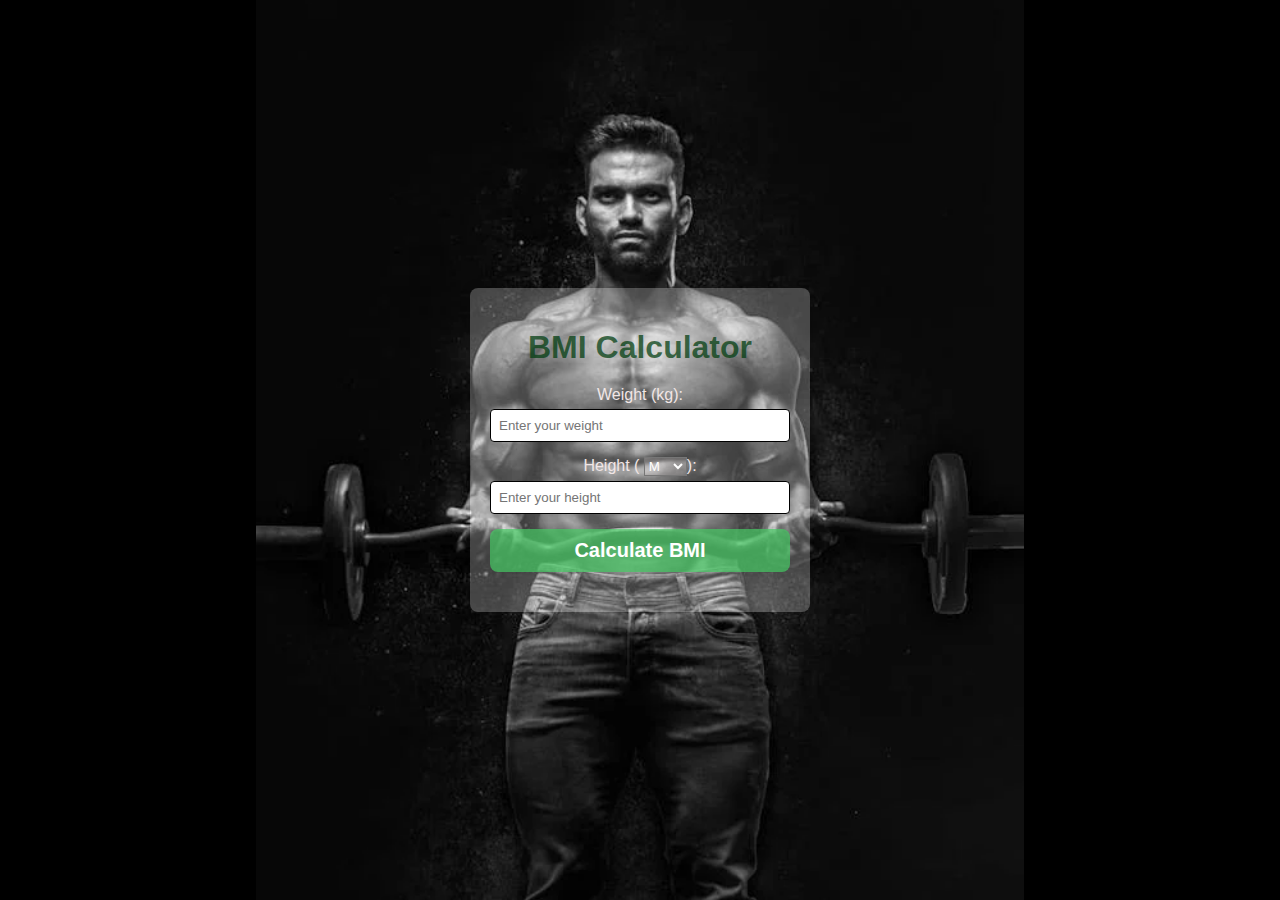
<file: BMI_Calculator/index.html>
<!DOCTYPE html>
<html lang="en">
<head>
    <meta charset="UTF-8">
    <meta name="viewport" content="width=device-width, initial-scale=1.0">
    <title>BMI Calculator</title>
    <link rel="stylesheet" href="index.css">
</head>
<body>
    <div class="container">
        <h1>BMI Calculator</h1>
        <div class="input-group">
            <label for="weight">Weight (kg):</label>
            <input type="number" id="weight" placeholder="Enter your weight">
        </div>
        <div class="input-group">
            <label for="height">Height ( <select id="height-unit">
                <option value="meters">M</option>
                <option value="centimeters">CM</option>
                <option value="feet">Ft</option>
            </select>):</label>
            <input type="number" id="height" placeholder="Enter your height">
        
        </div>
        <button onclick="calculateBMI()">Calculate BMI</button>
        <div id="result"></div>
    </div>
    <script src="script.js"></script>
</body>
</html>
</file>
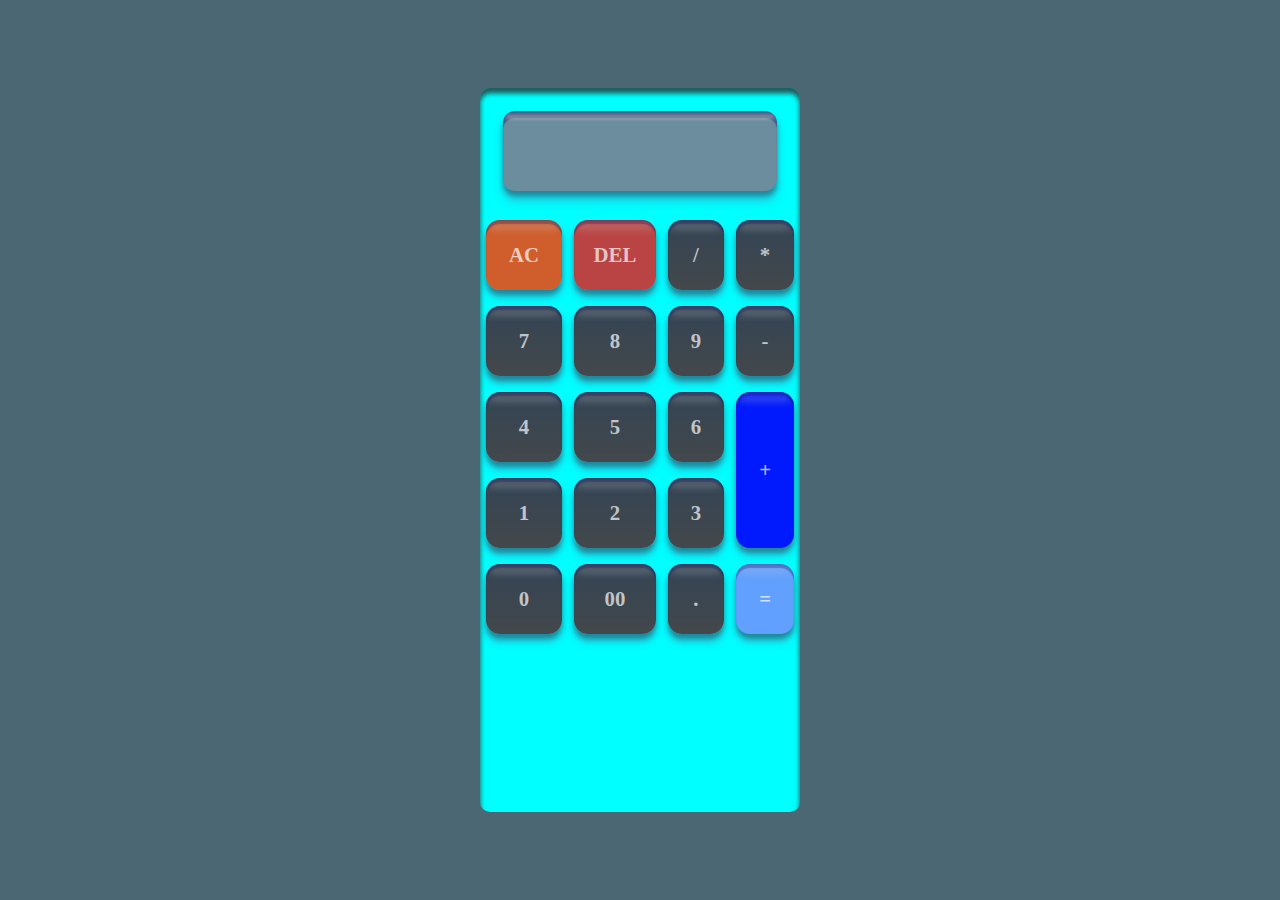
<file: calculator/index.html>
<!DOCTYPE html>
<html lang="en">
<head>
    <meta charset="UTF-8">
    <meta name="viewport" content="width=device-width, initial-scale=1.0">
    <title>Calculator</title>
    <link rel="stylesheet" href="style.css">
</head>
<body>
    <div class="calculator">
        <div class="buttons">
            <h2 id="value"></h2>
            <span id="clear">AC</span>
            <span id="del">DEL</span>
            <span>/</span>
            <span >*</span>
            <span >7</span>
            <span >8</span>
            <span >9</span>
            <span >-</span>
            <span >4</span>
            <span >5</span>
            <span >6</span>
            <span id="add">+</span> 
            <span >1</span>
            <span >2</span>
            <span >3</span>
            <span >0</span>
            <span >00</span>
            <span >.</span>
            <span id="equals">=</span>
        </div>
    </div>

    <script src="script.js"></script>
</body>
</html>
</file>
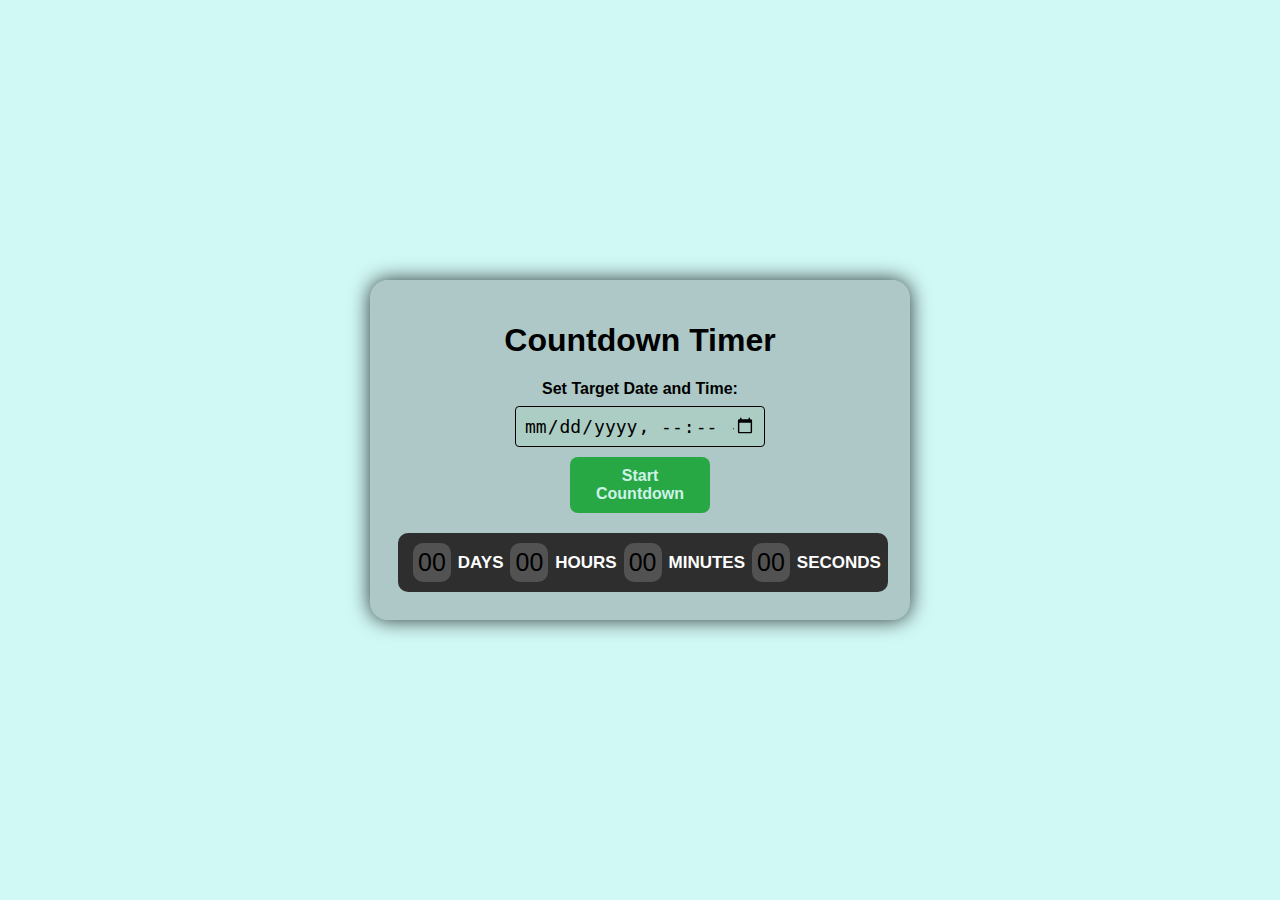
<file: countdown_timer/index.html>
<!DOCTYPE html>
<html lang="en">
<head>
  <meta charset="UTF-8">
  <meta name="viewport" content="width=device-width, initial-scale=1.0">
  <title>Countdown Timer</title>
  <link rel="stylesheet" href="index.css">
</head>
<body>
  <div class="container">
    <h1>Countdown Timer</h1>
    <form id="countdownForm">
      <label for="datetime">Set Target Date and Time:</label>
      <input type="datetime-local" id="datetime" required>
      <button type="submit">Start Countdown</button>
    </form>
    <div class="countdown">
        <div id="days">00</div>
         <span>DAYS</span>
        <div id="hours">00</div>
        <span>HOURS</span>
        <div id="minutes">00</div>
        <span>MINUTES</span>
        <div id="seconds">00</div>
        <span>SECONDS</span>
      <p id="timeRemaining"></p>
    </div>
  </div>
  <script src="script.js"></script>
</body>
</html>
</file>
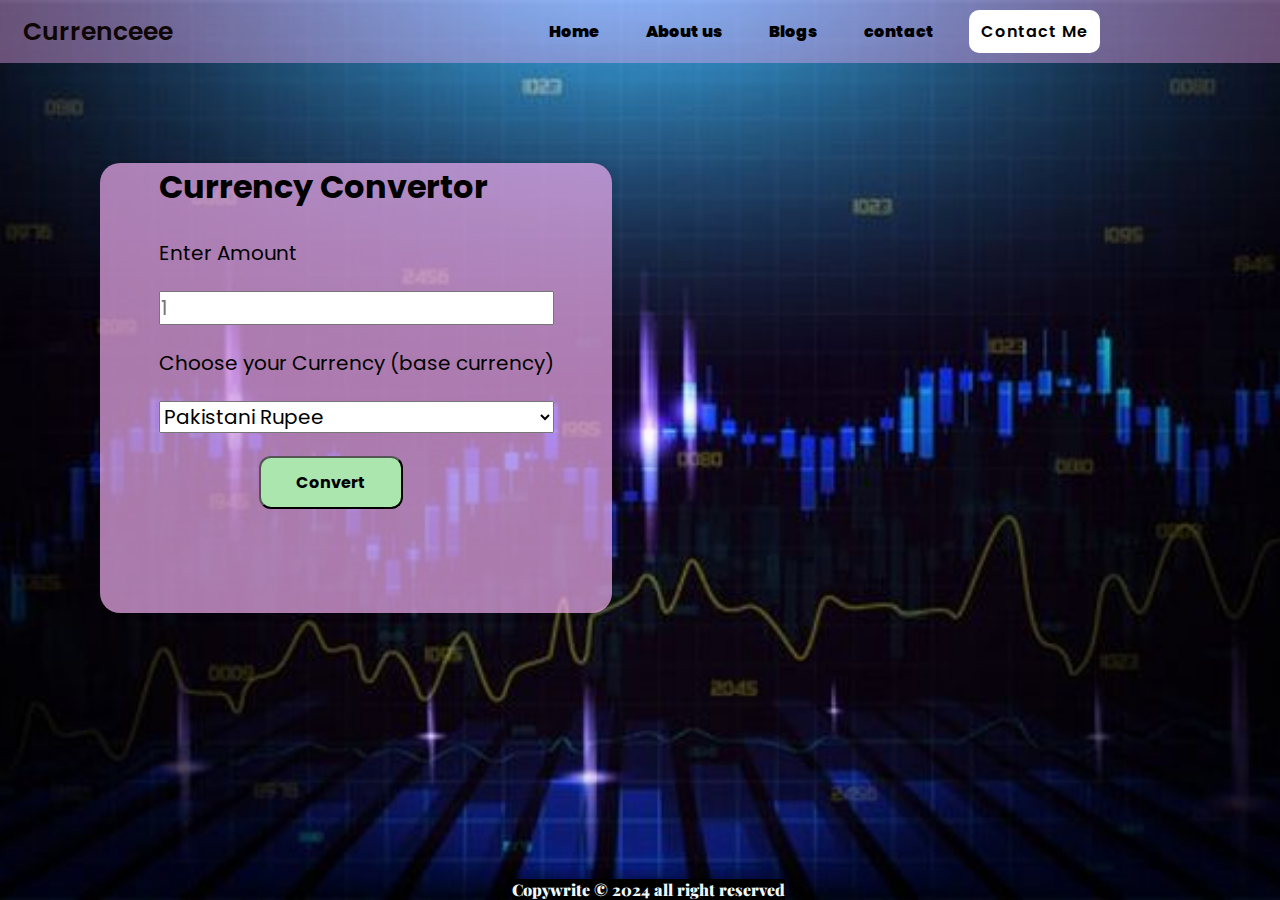
<file: currency-converter/curconverter.html>
<!DOCTYPE html>
<html lang="en">
<head>
    <meta charset="UTF-8">
    <meta name="viewport" content="width=device-width, initial-scale=1.0">
    <title>currencyconvertor - convert your currency in Easy way </title>
    <link rel="stylesheet" href="style.css">
    <style>
        @import url('https://fonts.googleapis.com/css2?family=Playfair+Display:ital,wght@0,400..900;1,400..900&family=Poppins:ital,wght@0,100;0,200;0,300;0,400;0,500;0,600;0,700;0,800;0,900;1,100;1,200;1,300;1,400;1,500;1,600;1,700;1,800;1,900&display=swap');
    </style>
</head>
<body>
    <nav>
        <div class="logo">
            Currenceee
        </div>
        <ul>
            <li><a href="#">Home</a></li>
            <li><a href="/about">About us</a></li>
            <li><a href="/blogs">Blogs</a></li>
            <li><a href="/contact">contact</a></li>
        </ul>
        <div class="contact">
        <a href="#" class="contac">Contact Me</a>
        </div>
    </nav>
    <div class="start">
        <div class="container">
            <form action=""> 
            <h1>Currency Convertor</h1><br><br><br>
            <label for="quant">Enter Amount</label>
            <input type="number" name="quant" id="quant" min="1" placeholder="1">
            <label for="cur">Choose your Currency (base currency)</label>
            <select name="currency" id="cur">
                <option value="PKR">Pakistani Rupee</option>
                <option value="USD">US Dollar</option>
                <option value="EUR">Euro</option>
                <option value="GBP">British Pound</option>
                <option value="JPY">Japan Yen</option>
                <option value="CNY">Chinese Yen</option>
                <option value="INR">Indian Rupee</option>
                <option value="AFN">Afghan Afghani</option>
                <option value="AED">UAE Dirham</option>
            </select>
            
            <button type="submit" class="btn">Convert</button>
            </form>
        </div>
        <div class="t1">
            <h2>Here is your converted values in different currencies</h2><br>
            <table>
                <thead>
                    <tr>
                        <th>currency</th>
                        <th>currency code</th>
                        <th>currency value</th>
                    </tr>
                </thead>
                <tbody>
                    
                </tbody>
            </table>
        </div>
    </div>
    <div class="footer">
        <footer>
            Copywrite &copy 2024 all right reserved
        </footer>
    </div>
    <script src="app.js"></script>
</body>
</html>
</file>
<file: BMI_Calculator/index.css>
body {
    font-family: Arial, sans-serif; 
    background-color: #000000;
    display: flex;
    justify-content: center;
    align-items: center;
    height: 100vh;
    margin: 0;
    background-image: url('pexels-photo-1431282.webp');  
    background-size: 60%; 
    background-position: center;
    background-repeat: no-repeat; 
}

.container {
    background-color: rgba(255, 255, 255, 0.247);
    padding: 20px;
    border-radius: 8px;
    box-shadow: 0 0 10px rgba(0, 0, 0, 0.267);
    width: 300px;
    text-align: center;
}

h1 {
    margin-bottom: 20px;
    color: #013d10b9;
}

.input-group {
    margin-bottom: 15px;
}

label {
    display: block;
    margin-bottom: 5px;
    color: #f1e6e6;
}
select{
    color: #ffffff;
    background-color: #f1e6e633;
}
select option{
    color: #000000;
    
}

input {
    width: 100%;
    padding: 8px;
    border-radius: 4px;
    border: 1px solid #000000;
    box-sizing: border-box;
}

button {
    background-color: #45cc64b0;
    color: rgb(255, 255, 255);
    padding: 10px 15px;
    border: none;
    border-radius: 8px;
    font-size: 20px;
    font-weight: 900;
    cursor: pointer;
    width: 100%;
}

button:hover {
    background: linear-gradient(#3ad45c8c,#227e368c,#8bd19b8c);
    transition-duration: 600ms;
    
    text-shadow: inset 0 2px 5px #ff0202, inset 0 2px 5px #ff0202;;
    
}

#result {
    margin-top: 20px;
    font-size: 18px;
    color: #000000;
    background-color: rgba(62, 202, 49, 0.548);
    border-radius: 4px;
    font-size: 20px;
}
</file>
<file: calculator/style.css>
*{
    margin: 0;
    padding: 0;
    box-sizing: border-box;
}
body{
    display: flex;
    justify-content: center;
    align-items: center;
    min-height: 100vh;
    background-color: rgb(76, 103, 116);
}
.calculator{
    position: relative;
    align-items: center;
    width: 320px;
    height: 80.5vh;
    background-color: aqua;
    border-radius: 10px;
    box-shadow: inset 0 5px 5px rgba(0, 0, 0, 0.390),inset 0 5px 5px rgba(0, 0, 0, 0.226), inset 0 5px 5px rgba(255, 0, 0, 0.247); 
}
.calculator .buttons{
    position: relative;
    display: grid;
}
.calculator .buttons #value{
    position: relative;
    margin: 23px;
    grid-column: span 4;
    height: 80px;
    line-height: 80px;
    padding: 0 20px;
    border-radius: 12px;
    background: rgb(107, 141, 158);
    text-align: right;
    font-size: 1.4em;
    overflow: hidden;
    box-shadow: inset 0 7px 1px 0 rgba(5, 6, 94, 0.35),0 5px 5px rgba(36, 34, 49, 0.397),0 10px 10px rgba(93, 101, 163, 0.35);
    user-select: none;
    
}
.calculator .buttons #value::before{
    content: '';
    position: absolute;
    inset: 5px 3px;
    border-top: 2px solid #ccc;
    filter:blur(2px)

}
.calculator .buttons span{
    position: relative;
    padding: 23px;
    margin: 6px;
    margin-bottom: 10px;
    min-width: 33px;
    font-size: 1.3em;
    font-weight: 700;
    cursor: pointer;
    display: flex;
    justify-content: center;
    align-items: center;
    border-radius: 14px;
    color: rgba(255, 255, 255, 0.699);
    background: linear-gradient(rgb(51, 68, 85),rgb(67, 72, 75));
    box-shadow: inset 0 4px 1px 0 rgba(5, 6, 94, 0.35),0 5px 5px rgba(36, 34, 49, 0.397),0 8px 8px rgba(93, 101, 163, 0.35);

}
.calculator .buttons span::before{
    content: '';
    position: absolute;
    inset: 5px 3px;
    border-top: 2px solid #ccc;
    filter:blur(4px)

}
.calculator .buttons span:active{
    box-shadow: inset 0 2px 2px 0 rgba(0, 0, 0, 0.397),inset 0 5px 5px rgba(0, 0, 0, 0.418), inset 0 5px 5px rgba(0, 0, 0, 0.384);
    color: #fff;
    text-shadow: 0 0 5px #65aadb, 0 0 8px #64aad8;
}
.calculator .buttons span#add{
    grid-row: span 2;
    background: #0019fd;
}
.calculator .buttons span#del{
    
    background: #fd0000bb;
}
.calculator .buttons span#clear{
    background: #fd3b00d2;
}
.calculator .buttons span#equals{
    background: #61a0ff;
}
</file>
<file: countdown_timer/index.css>
body {
    font-family: Arial, sans-serif;
    display: flex;
    justify-content: center;
    align-items: center;
    height: 100vh;
    margin: 0;
    background-color: #d0f8f5 ;
  }
  
  .container {
    text-align: center;
    width: 500px;
    background-color: rgba(92, 90, 90, 0.302)  ;
    padding: 20px;
    border-radius: 18px;
    box-shadow: 0 0 20px rgba(0, 0, 0, 0.8);
  }
  
  form {
    margin-bottom: 20px;
  }
  
  label {
    display: block;
    margin-bottom: 8px;
    font-weight: 700;
    font-family:'Trebuchet MS', 'Lucida Sans Unicode', 'Lucida Grande', 'Lucida Sans', Arial, sans-serif;
  }
  
  input {
    padding: 8px;
    margin-bottom: 10px;
    background-color:rgba(159, 255, 180, 0.1) ;
    font-size: 18px;
    border: 1px solid #030000;
    border-radius: 4px;
    width: 50%;
    box-sizing: border-box;
  }
  
  button {
    display: flex;
    position: relative;
    margin: 0 180px;
    padding: 10px 20px;
    border: none;
    font-weight: bolder;
    border-radius: 8px;
    background-color: #28a745;
    color: rgb(206, 243, 232);
    cursor: pointer;
    font-size: 16px;
  }
  
  button:hover {
    background-color: #125320;
    transition-duration: 600ms;
  }
  
  
.countdown {
  display: flex;
  gap: 2px;
  padding: 10px;
  border-radius: 10px;
  background-color: #2e2e2e ;
  margin: 8px ;
  width: 470px;
}

.countdown div {
  display: flex;
  margin: 0 5px;
  padding: 5px;
  border-radius: 10px;
  background-color: #535252;
  font-size: 25px;
  width: 50px;
}

.countdown span {
  
  font-weight: 600;
  color: #ffffff;
  font-size: 17px;
  margin-top: 10px;
  
}
</file>
<file: currency-converter/style.css>
*{
    margin: 0%;
    padding: 0%;
    box-sizing: border-box;
    font-family: 'Poppins', sans-serif;
    text-decoration: none;
   
    
}
div.t1{
    overflow-y: auto;
   
    height: 350px; 
    width: 700px; 
    position: fixed;
    top: 165px;
    right: 39px; 
    z-index: 1;
    background-color: rgba(200, 160, 224, 0.6); 
    
    border: 1px solid #000000;
    padding: 10px; 
    box-shadow: 0 0 45px rgba(0, 0, 0, 0.5);
}
div table{
    width: 40vw;
    height: 50%;
    border: 2px solid black;
    align-items: center;
    text-align: center;
    margin-left: 20px;
    font-size: 18px;
    font-weight: 600;
}
.t1{
    display: none;
}
body{
    background-image: url('image.jpg');
  background-size: cover;
  background-position: center;
  height: 100vh;
  margin: 0;
}

.container{
    min-height: 50vh;
    max-width: 40vw;
    font-family: "Playfair Display", serif;
    border-radius: 20px;
    box-shadow: 0 0 10px rgba(0, 0, 0, 0.1);
    justify-content: center;
    margin-top: 100px;
    margin-left: 100px;
    margin-right: 1;
    background-color: rgb(241, 174, 241, 0.7);
    /* align-items: center; */
    display: flex;
    
}
.container form{
    display: flex;
    flex-direction: column;
    
}
.container form input[type='number'], select, label{
    font-size: 20px;
    margin-bottom: 23px;
}   
.btn{
    width: 144px;
    padding: 12px 23px;
    font-size: medium;
    font-weight: bold;
    background-color: rgb(171, 230, 174);
    border-radius: 12px;
    margin-left: 100px;
    
}
.btn:hover{
    background-color: green;
    transition: all 500ms;
    cursor: pointer;
    color: aliceblue;
    border-radius: 15px;
} 
.container h2{
    display: flex;
    height: 0;
    margin: 23px 0;
}
.container h1{
    display: flex;
    height: 0;
    animation: bounce 1.1s infinite;
}
      
@keyframes bounce {
    from {
      transform: translate3d(0, 0, 0);
    }
    to {
      transform: translate3d(0, 5px, 0);
    }
}


div.footer{
    
    position: absolute;
    bottom: 0;
    left: 40%;
    display: flex;
}
footer{
    text-align: center;
    font-family: "Playfair Display", serif;
    font-weight: 900;
    color: aliceblue;
    background-color: #000000;
}
nav .logo
{
    font-size: 25px;
    margin:0 23px;
    color: rgb(14, 5, 5);
    font-weight: 600;
    transition: 0.3s ease;
    display: flex;
    justify-content: center;
    align-items: center;

}
nav .logo:hover{
    color: rgb(18, 39, 228);
    text-shadow: 0 0 10px rgb(28, 18, 41), 0 0 15px rgb(32, 17, 37);
    transform: scale(1.25);
    transition-duration: 500ms;

}
nav{
    font-family: "Noto Sans" , sans-serif;
    font-weight: 900; 
    background-color: rgb(247, 175, 247, 0.4);
    display: flex;
    text-align: center;
   
    
}
nav ul li{
    
    display: flex;
    justify-content: space-between;
    text-align: center;
    list-style: none;
    margin: 19px 23px; 
    text-align: center;
    align-items: center;
    cursor: pointer;
}
nav li a{
    text-decoration: none;
    color: black;
    transition: all;
    transition-duration: 500ms;
}
nav li a:hover{
    text-decoration: none;
    color: rgb(255, 255, 255);
}
nav ul{
    display: flex;
    align-items: center;
    padding-left: 330px
}
div.contact{
    align-items: right;

}
.contac{
    position: absolute;
    top: 10px;
    right: 180px;
    padding: 7px 10px;
    display: flex;
    background-color: white;
    color: black;
    border: 2px solid transparent ;
    border-radius: 10px;
    font-size: 16px;
    letter-spacing: 1px;
    font-weight: 600;
    transition: 0.4s ease;
}
.contac:hover{
    background-color: rgb(237, 48, 243);
    box-shadow: 0 0 25px rgb(125, 52, 173);
    color: honeydew;
}
#cur {
    display: flex;
    flex-direction: column;
  }
  
  #cur option {
    position: absolute;
  }
  
  #cur option:nth-child(1) {
    order: 5;
  }
  
  #cur option:nth-child(2) {
    order: 6;
  }
  
  #cur option:nth-child(3) {
    order: 2;
  }
  
  #cur option:nth-child(4) {
    order: 3;
  }
  
  #cur option:nth-child(5) {
    order: 4;
  }
  
  #cur option:nth-child(6) {
    order: 1;
  }
</file>
